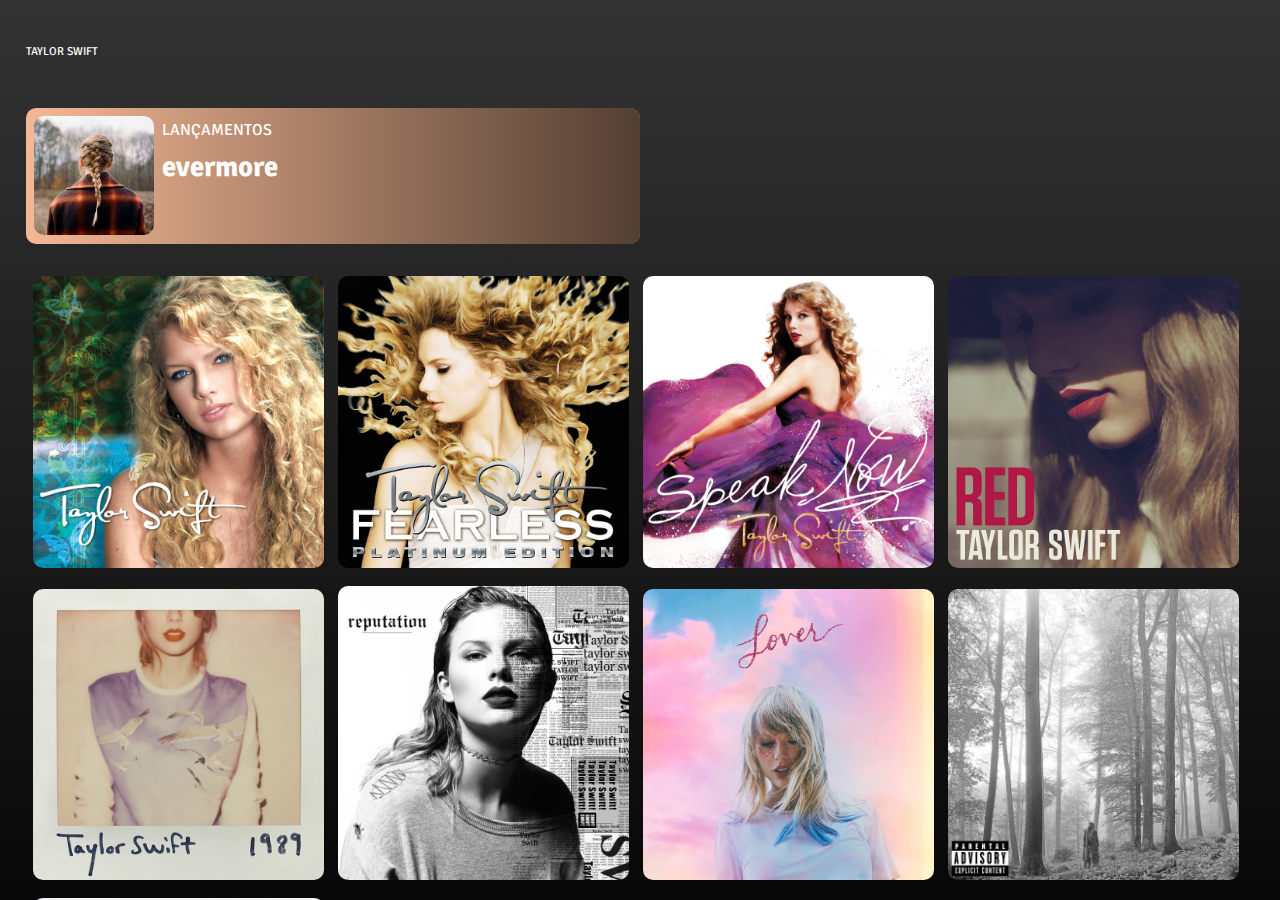
<file: index.html>
<!DOCTYPE html>
<html lang="en">
<head>
    <meta charset="UTF-8">
    <meta name="viewport" content="width=device-width, initial-scale=1.0">
    <META NAME="robots" CONTENT="noindex,nofollow">
    <link rel="stylesheet" href="style.css">
    <link href="https://fonts.googleapis.com/css2?family=Signika:wght@300;400;500;600;700&display=swap" rel="stylesheet">
    <link href="https://fonts.googleapis.com/css2?family=Secular+One&display=swap" rel="stylesheet">
    <script src="jquery.min.js"></script>
    <script src="scripts.js"></script>
    <meta name="author" content="Gabriel Henrique Maciel - 2020">
    <title>Music</title>
</head>
<body>
    <div class="mask"></div>
    <div id="AppBody">
        <div id="App">

        </div>
        <audio controls id="audio" style="position:absolute; top: 0; right:0; z-index: 9999; display: none">
            <source>
        </audio>
        <div class="player-div" id="player-div" style="display:none">
            <div class="player-div-mask"></div>
            <div class="player-div-body">
                <div class="player-top-mobile">
                    <span class="player-top-mobile-artist" onclick="App('grid')">TAYLOR SWIFT |</span>
                    <span class="player-top-mobile-album" onclick="CheckAlbum('qKzp')"></span>
                </div>
                <div class="player-div-img-title">
                    <div class="player-div-img"></div>
                    <div class="player-div-title">
                        <span class="player-title-name"></span>
                        <span class="player-title-artist">Taylor Swift</span>
                    </div>
                </div>
                <div class="player-album-audio" id="player-album-audio" >
                    <div class="player-album-previous" onclick="PreviousMusic()" id="previous"></div>
                    <div class="player-album-play" onclick="PlayMusic()" id="play"></div>
                    <div class="player-album-pause"  onclick="PauseMusic()" style="display: none;" id="pause"></div>
                    <div class="player-album-next" onclick="NextMusic()" id="next"></div>
                </div>
                <div id="player-album-lyrics-div" class="player-album-lyrics-div">
                    
                </div>
            </div>
        </div>
    </div>
    
</body>
<script>
    $(document).ready(function(){
        App('grid');
    });

    
</script>
</html>
</file>
<file: style.css>
*{
    margin: 0;
    padding: 0;
    box-sizing: border-box;
    font-family: Signika, Arial;
    font-size: 1vw;
}

::-webkit-scrollbar{
    width: 8px;
}

::-webkit-scrollbar-track{
    background: rgba(0,0,0,0.3); 
}

::-webkit-scrollbar-thumb{
    background: rgba(255,255,255,0.33); 
}

html, body, #App{
    height: 100%;
    width: 100%;
    overflow-y: hidden;
}

body{
    position: relative;
    background: #333
}

.mask{
    position: absolute;
    width: 100%;
    height: 100%;
    background:linear-gradient(to bottom, rgba(0,0,0,0), rgba(0,0,0,0.85))

}

#AppBody{
    display: flex;
    flex-direction: column;
    height: 100%;
    position: relative;
    z-index: 0;
}

#App{
    padding: 0 10%;
    padding-bottom: 6.25%;
    z-index: 1;
}

#Grid{
    display: inline-block;
    margin: auto;
    text-align: left;
    padding-top:5px;
    padding-bottom: 5px;
    height: 100%;
    overflow-y: auto;
}

.grid{
    width: calc(25% - 16px);
    margin: 7px;
    display: inline-block;
    position: relative;
}

.grid-play{
    width: 0;
    height: 0;
}

.grid:hover .grid-play{
    position: absolute;
    width: 100%;
    height: 100%;
    z-index: 1;
    background-color: rgba(0,0,0,0.66);
    background-image: url('img/play.png');
    background-position: center center;
    background-repeat: no-repeat;
    background-size: 33.3%;
    border-radius: 10px;
    cursor:pointer
}

#Grid img{
    width: 100%;
    border-radius: 10px
}

#Grid img:hover{
    filter:brightness(0.5);
    cursor: pointer;
}

#Grid .Banner{
    float: left; 
    width: 50%; 
    margin-bottom: 2em; 
    border-radius: 10px; 
    padding: 0.66em; 
    background: rgba(244, 184, 149); 
    position:relative
}

#Grid .Banner:hover{
    cursor:pointer;
}

#Grid .BannerCover{
    position: absolute; 
    top: 0; 
    left:0; 
    width: 100%; 
    height: 100%; 
    background: linear-gradient(90deg, rgba(0,0,0,0), rgba(0,0,0,0.66)); 
    border-radius: 10px
}

#Grid .Banner img{
    float: left; 
    position: relative; 
    z-index: 1; 
    width: 20%
}

#Grid .Banner img:hover{
    filter: brightness(1)
}

#Grid .BannerDiv{
    float: left; 
    width: 80%; 
    padding-left: 0.66em; 
    position: relative; 
    z-index: 1;
}

#Grid .BannerDivTop{
    float: left; 
    width: 100%; 
    text-align: left; 
    margin-top: 0.25em; 
    font-size: 1.25em; 
    color: #FFF
}

#Grid .BannerDivTitle{
    float: left; 
    width: 100%; 
    text-align: left; 
    margin-top: 0.33em; 
    font-size: 2.25em; 
    font-weight: 900; 
    color: #FFF
}

#Player{
    width: 100%;
    height: 100%;
}

.player-voltar{
    width: 100%;
    height: 12.5%;
    color: #FFF;
    display:flex;
    align-items: center;
    text-align: left;
    font-size: 0.9vw;
}

#Player .player-voltar-artist{
    color: #FFF;
    font-size: 0.9vw;
}


#Player .player-voltar-artist:hover{
    cursor:pointer
}

#Player .player-voltar-album{
    font-size: 0.9vw;
    padding-left: 4px;
    font-weight: 300;
    color: rgba(255, 255, 255, 0.6);
}

#Player .player-album{
    float: left;
    width: 25%;
    margin-bottom: 1vw
}

#Player .player-title{
    float: left;
    width: 75%;
    padding-left: 2.5vw
}

#Player .player-title-title{
    float: left;
    width: 100%;
    font-size: 5vw;
    font-weight: 700;
    color: #FFF
}

#Player .player-title-year{
    float: left;
    width: 100%;
    font-weight: 100;
    font-size: 2.25vw;
    color: #FFF;
}

#Player .player-img{
    width: 100%;
    padding-bottom: 100%;
    background-repeat: no-repeat;
    background-size: cover;
    background-position: center center;
}

#Player .player-album img{
    width: 100%;
    border-radius: 10px;
    box-shadow: 0px 5px 10px 0px rgba(0,0,0,0.15);
}

#Player .player-tracklist{
    margin: auto;
    width: 85%;
    height: 47.5%;
    overflow-y: auto;
}

#Player .player-tracklist-record{
    font-weight: 500;
    opacity: 0.6;
    text-transform: uppercase;
    text-align: right;
    float: right;
    margin-top: 20px;
}

#Player .player-tracklist-table{
    width: 100%;
    color: rgba(255,255,255,0.75)
}

#Player .player-tracklist-table-line{
    float: left;
    width: 100%;
    padding: 14px 0;
    border-bottom: 1px solid rgba(255, 255, 255, 0.06);
    cursor:pointer
}

#Player .player-tracklist-table-line:hover{
    background-color:rgba(255,255,255,0.05) !important
}

#Player .player-tracklist-table-line-top:hover{
    cursor: auto;
    background-color: transparent !important;
}

#Player .player-tracklist-table-number{
    float: left;
    width: 36px;
    padding-left: 8px
}

#Player .player-tracklist-table-title{
    float: left;
    width: calc(100% - 80px);
    font-weight: 300;
}

#Player .player-tracklist-table-duration{
    float: left;
    width: 44px;
    text-align: center;
}

#Player h1{
    float: left;
    width: 100%;
    font-size: 2vw;
    font-weight: 700;
    padding: 28px 0;
    padding-top: 20px;
    color: #FFF;
}

.player-album-audio{
    float: left;
    text-align:center;
}

.player-album-audio div{
    display: inline-block;
    width: 28px;
    height: 28px;
    margin: 14px;
    background-size: cover;
}

.player-album-audio div:hover{
    opacity: 1 !important;
    cursor: pointer;
}

.player-album-previous{    
    background-image: url('img/previous.png');
    opacity: 0.25;
    pointer-events: none;
}

.player-album-next{  
    background-image: url('img/next.png');
    opacity: 0.75;
}

.player-album-play{
    background-image: url('img/play.png');
    transform: scale(2);
    opacity: 0.95;
}

.player-album-pause{
    background-image: url('img/pause.png');
    transform: scale(2);
    opacity: 0.95;
}

.player-lyrics{
    float: left;
    font-size: 1.4vw;
    color: #FFF;
    margin-top: 20px;
    opacity: 0.6
}

.player-lyrics:hover{
    cursor:pointer;
    opacity: 1
}

.player-div{
    position: relative;
    z-index: 0;
    background-color: #000;
    width: 100%;
}

.player-album-lyrics{
    float: left;
    width: 100%;
    height: 100%;
    display: flex;
    justify-content: center;
    align-items: center;
    font-size: 1.5vw;
    color: #FFF
}

.player-div-mask, .player-div-body{
    top: 0;
    left: 0;
    width: 100%;
    height: 100%;
}

.player-div-mask{
    position: absolute;
    opacity: 0.8;
}

.player-div-body{
    position: relative;
    z-index: 1;
    display: flex;
    align-items: center;
    justify-content: space-between;
}

.player-div-img-title{
    display: flex;
    align-items: center;
    width: 20%;
}

.player-div-img{
    float: left;
    margin: 10px;
    width: 80px;
    height: 80px;
    background-size: cover;
    background-position: center center;
    border-radius: 5px
}

.player-div-title{
    float: left;
    width: calc(100% - 100px);
}

.player-title{
    float: left;
    width: calc(25% - 100px);
    color: #FFF
}


.player-title-name{
    float: left;
    width: 100%;
    font-size: 1.3vw;
    font-weight: 700;
    color: #FFF;
    white-space: nowrap;                  
    overflow: hidden;
    text-overflow: ellipsis;
}

.player-title-artist{
    float: left;
    width: 100%;
    color: #FFF;
}

.player-top-mobile{
    position: absolute;
    width: 100%;
    top: 0;
    left: 0;
    height: 10vh;
    display: none;
    align-items: center;
    padding: 3vw;
}

.player-top-mobile-artist{
    font-size: 3.5vw;
    color: #FFF
}

.player-top-mobile-album{
    margin-left: 5px;
    font-size: 3.5vw;
    color: rgba(255, 255, 255, 0.6)
}

.player-album-lyrics-div{
    float: left;
    width: 128px;
    height: 100%;
    cursor: pointer;
    background-image: url(img/lyrics.png);
    background-repeat: no-repeat;
    background-position: center center;
    background-size: 44px;
}

#Lyrics{
    position:absolute;
    top: 0;
    left: 0%;
    width: 100%;
    height: 100%;
    text-align: center;
    padding-top: 6vw
}

#Lyrics img{
    width: 20%;
}

#Lyrics .lyrics-lyrics{
    float: left;
    width: 100%;
    padding-top: 5%
}

#Lyrics .lyrics-lyrics-top{
    float: left;
    width: 100%;
    font-size: 3vw;
    font-weight: 700;
    color: #FFF;
}

#Lyrics .lyrics-lyrics-sec{
    float: left;
    width: 100%;
    padding-top: 2vw;
    font-size: 1.5vw;
    font-weight: 700;
    color: rgba(255, 255, 255, 0.7);
}

#Lyrics h2{
    font-size: 2.5vw;
    color: #FFF
}

#Lyrics .lyrics-close{
    position: absolute;
    top: 32px;
    right: 32px;
    width: 72px;
    height: 72px;
    border-radius: 100%;
    transform: rotate(45deg) scale(0.7);
    background: rgba(255, 255, 255, 0.5);
}

#Lyrics .lyrics-close:hover{
    cursor: pointer;
    background: rgba(255, 255, 255, 0.8);
}

#Lyrics .lyrics-close-bar-one{
    position: relative;
    top: 34px;
    left: 11px;
    transform: rotate(90deg) scale(0.9);
    width: 50px;
    height: 5px;
}


#Lyrics .lyrics-close-bar-two{
    position: relative;
    top: 29.5px;
    left: 11px;
    transform: rotate(180deg) scale(0.9);
    width: 50px;
    height: 5px;
}

#Lyrics .lyrics-album{
    position: relative;
    margin: auto; 
    width: 20%; 
    padding-bottom:20%; 
    background-position: center center; 
    background-size: cover; 
}

#Lyrics .lyrics-album-border{
    border: 0.5vw solid rgb(115, 217, 63);
    border-radius: 100%;
}

#Lyrics .lyrics-album-border-opened{
    border: 0.5vw solid rgba(0, 0, 0, 0.25);
    border-radius: 100%;
}

#Lyrics .lyrics-album:hover{
    cursor: pointer
}

#Lyrics .lyrics-album-img{
    position: absolute;
    width: 100%;
    height: 100%;
    background-position: center center; 
    background-size: cover; 
    transform: scale(0.95);
    box-shadow: 0px 0px 20px 0px rgba(0,0,0,0.15);
}

#Lyrics .lyrics-album-img-radius{
    box-shadow: none;
    border-radius: 100%
}

#Player .lyrics-detail{
    float: left;
    font-weight: 700;
    margin-left: 0.5vw;
    font-size: 0.7vw;
    padding: 0.15vw 0.4vw;
    background-color: rgba(255, 255, 255, 0.15);
}

#Player .player-name{
    float: left;
}

#Stories{
    position:absolute;
    top: 0;
    left: 0;
    width: 100%;
    height: 100%;
    text-align: center;
    padding-top: 6vw
}

#Stories ul, li,.track-board, .track-before, .track-next, .track-linha-div-play{
    position:absolute;
    top: 0;
    left: 0;
    width: 100%;
    height: 100%;
}


#Stories .track{
    position:absolute;
    top: 0;
    left: 0;
    width: 100%;
    height: 100%;
    z-index: 1
}

#Stories .track-linha{
    float: left;
    width: 100%;;
}

#Stories .track-linha-div{
    float: left;
    width: calc(25% - 10px);
    height: 1vh;
    background-color: rgba(255, 255, 255, 0.5);
    margin: 10px 5px;
    border-radius: 1vh;
    position: relative;
    overflow: hidden;
}

#Stories .track-linha-div-play{
    width: 0%;
    /*transition: width 15s;*/
    background-color: rgba(255, 255, 255, 1);
}

#Stories .track-linha-div-play:hover{
    width: 100%;
}

#Stories .track-board{
    z-index: 2;
}

#Stories .track-before{
    width: 50%;
    z-index: 3;
}

#Stories .track-next{
    left: 50%;
    width: 50%;
    z-index: 3;
}

#Stories li{
    background-size: cover;
    background-position: center center;
}

#Stories .stories-layer{
    position:absolute;
    top: 0;
    left: 0%;
    width: 100%;
    height: 100%;
    background: linear-gradient(to bottom, rgba(0,0,0,0), rgba(0,0,0,0.5));
    padding: 5% 10%;
    display: flex;
    align-items: flex-end;

}

#Stories .stories-layer span{
    font-family: Secular One;
    font-size: 7vh;
    font-weight: 900;
    color: #FFF;
    text-align: left;
}

#Artists{
    display: flex;
    justify-content: center;
    align-items: center;
    height: 100%;
}

#Artists .Artista{
    text-align:center;
    margin: 0 2vw;
    transition: 0.5s
}

#Artists .Artista:hover{
    cursor: pointer;
    transform: scale(1.1);
    transition: 0.5s
}

#Artists .ArtistaImg{
    width: 15vw;
    padding-bottom: 15vw;
    border-radius: 100%;
    background-size: cover
}

#Artists .ArtistaNome{
    float: left;
    width: 100%;
    margin-top: 2vh;
    font-size: 2vw;
    font-weight: 700;
    text-align: center;
    color: #FFF
}

@media (max-width: 1280px){
    #App {
        padding: 0 2%;
        padding-bottom: 6.25%;
    }
}

@media (max-width: 980px){
    #App{
        padding-bottom: 12.5%
    }

    .grid{
        width: calc(33.3% - 15px);
    }

    #Player .player-tracklist{
        width: 100%;
        height: 60%;
        padding-left: 0
    }

    #Player .player-album{
        width: 33%;
    }

    #Player .player-title{
        width: 67%
    }
    
    #Player .player-title-title{
        font-size: 7vw
    }

    #Player .player-title-year{
        font-size: 4vw
    }

    #Player h1{
        float: left;
        width: 65%;
        padding-left: 20px;

        font-size: 4vw
    }
    #App .player-album-audio{
        width: 65%;
    }

    #App .player-album-audio{
        text-align: left;
    }
}

@media (max-width: 500px){
    ::-webkit-scrollbar{
        width: 6px;
    }

    #App{
        padding: 0 2.5%;
        padding-bottom: 15%
    }

    .grid{
        width: calc(50% - 15px);
    }

    .player-voltar{
        display:inline-block;
        padding: 20px 0;
        font-size: 3.5vw;
        height: auto;
    }

    #Grid .Banner{
        width: calc(100% - 8px);
        padding: 2.5em;
        margin-bottom: 5em
    }

    #Grid .Banner img{
        width: 30%
    }

    #Grid .BannerDiv{
        width: 70%;
        padding-left: 2.5em
    }

    #Grid .BannerDivTop{
        margin-top: 0.5em;
        font-size: 3.66em
    }

    #Grid .BannerDivTitle{
        margin-top: 0.25em;
        font-size: 7em
    }

    #Player .player-tracklist{
        height: 67%
    }

    #Player .player-voltar-artist{
        font-size: 3.5vw
    }

    #Player .player-voltar-album{
        font-size: 4vw
    }

    #Player .player-title-title{
        padding-top: 2vw
    }

    #Player .player-tracklist-table-number{
        font-size: 4vw
    }

    #Player .player-tracklist-table-title{
        font-size: 4vw;
    }

    #Player .player-tracklist-table-duration{
        font-size: 4vw;
    }

    #Player h1{
        width: 100%;
        font-size: 6vw;
        padding-top: 0px;
        padding-bottom: 16px;
        padding-left: 18px
    }

    #App .player-div{
        display: flex;
        flex-direction: column;
        align-items: center;
        justify-content: space-evenly;
    }
    
    #Player .player-tracklist-record{
        font-size: 3vw;
        padding-bottom: 10px;
    }

    #Player .player-album{
        width: 40%;
    }
    
    #Player .player-title{
        padding-top: 4vw;
        width: 60%;
        text-align: left
    }

    #Lyrics{
        padding-top: 18vw;
    }

    #Lyrics img{
        width: 50%;
    }

    #Lyrics .lyrics-lyrics{
        padding-top: 9vw;
    }

    #Lyrics .lyrics-lyrics-top{
        font-size: 8vw;
    }

    #Lyrics .lyrics-lyrics-sec{
        padding-top: 4vw;
        font-size: 5vw;
    }

    #Lyrics .lyrics-close{
        top: 0px;
        right: 0px;
        transform: rotate(45deg) scale(0.5);
    }

    #Lyrics .lyrics-album{
        width: 50%;
        padding-bottom: 50%;
    }

    #Lyrics .lyrics-album-border{
        border-width: 1vw;
    }

    #Lyrics .lyrics-album-border-opened{
        border-width: 1vw;
    }

    #Player .player-lyrics{
        width: 100%;
        padding-left: 16px;
        margin-top: 8px;
        margin-bottom: 18px;
        font-size: 4vw;
    }

    #Player .player-name{
        font-size: 4vw
    }

    #Player .lyrics-detail {
        margin-top: 0.75vw;
        margin-left: 1.5vw;
        font-size: 2.75vw;
        padding: 0.15vw 0.5vw;
    }
    
    #Stories .stories-layer span{
        font-size: 4vh;
    }

    #Stories .stories-layer{
        padding: 5%
    }

    #Stories .track-linha-div{
        width: calc(25% - 8px);
        height: 0.8vh;
        margin: 8px 4px;
    }

    .player-div{
        position: absolute;
        height: 100%;
        z-index: 1;
    }

    .player-div-body{
        display: block;
    }

    .player-album-lyrics{
        height: auto;
    }

    .player-div-img{
        width: 70%;
        padding-bottom: 70%;
        margin-top: 10vw
    }

    .player-title{
        width: 100%;
        text-align: center;
    }

    .player-title-name{
        font-size: 7vw;
        padding: 3vw 0;
    }

    .player-title-artist{
        font-size: 4vw
    }

    .player-album-audio{
        width: 100%;
        padding-top: 7vw
    }

    .player-album-audio div{
        width: 28px;
        height: 28px
    }

    .player-album-lyrics{
        font-size: 4vw;
        padding-top: 4vw
    }

    .player-album-lyrics:hover{
        background: none
    }

    .player-top-mobile{
        display: flex
    }

    .player-div{
        position: relative;
        height: auto;
        z-index: 0
    }

    .player-div-body{
        flex-direction: inherit;
        justify-content: inherit;
    }

    .player-top-mobile{
        display: none
    }

    .player-div-img-title{
        display: block;
        width: 210px;
    }

    .player-div-title{
        width: calc(100% - 100px);
        padding-top: 8px;
        height: 80px;
        text-align: left
    }

    .player-div-img{
        width: 60px;
        height: 60px;
        padding-bottom: inherit;
        margin-top: 10px
    }

    .player-album-audio{
        width: calc(100% - 230px);
        height: 80px;
        padding-top: 26px
    }

    .player-title-name{
        font-size: 4vw;
        padding: inherit;
        white-space: nowrap;                  
        overflow: hidden;
        text-overflow: ellipsis;
    }

    .player-title-artist{
        font-size: 3vw;
        padding-top: 0px
    }

    .player-album-audio div{
        width: 16px;
        height: 16px;
        margin: 7px;
    }

    .player-album-lyrics{
        height: 100%;
        padding: inherit;
    }

    .player-album-lyrics-div{
        width: 40px;
        background-size: 22px
    }
























}
</file>
